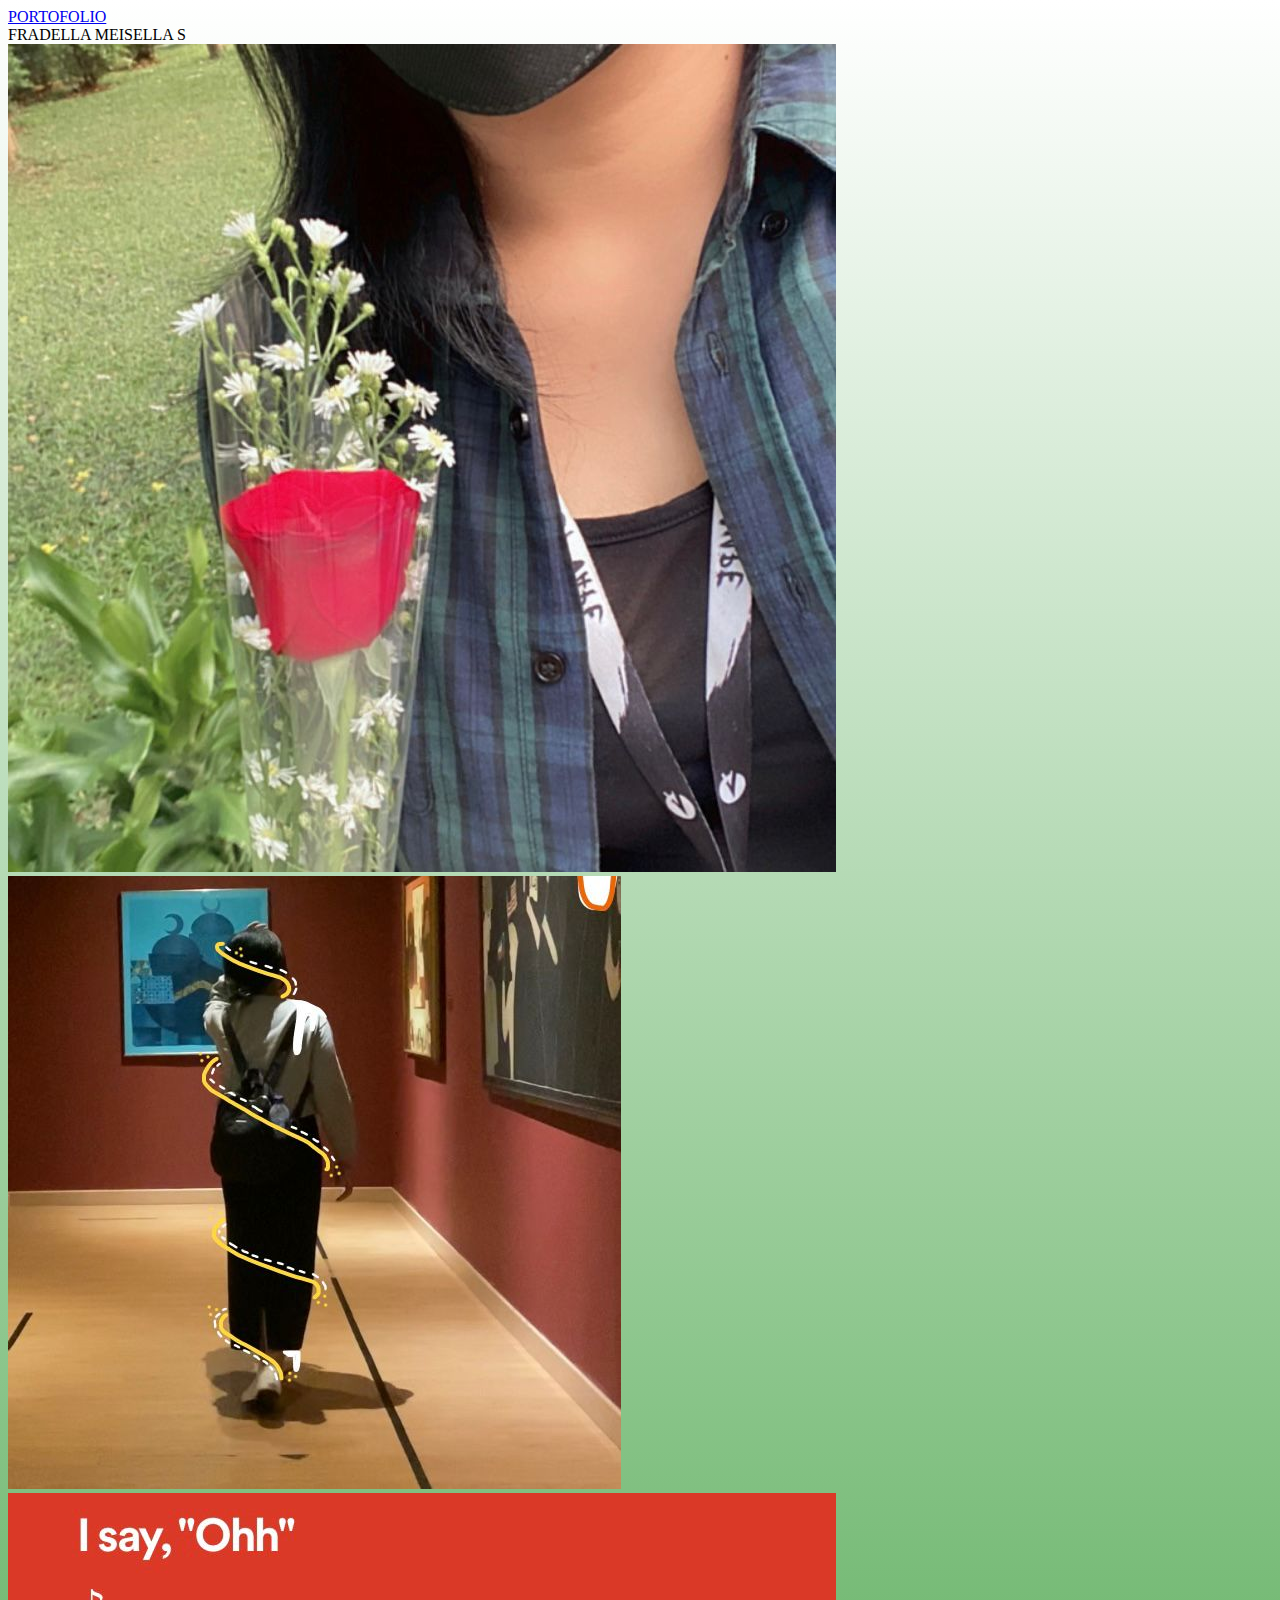
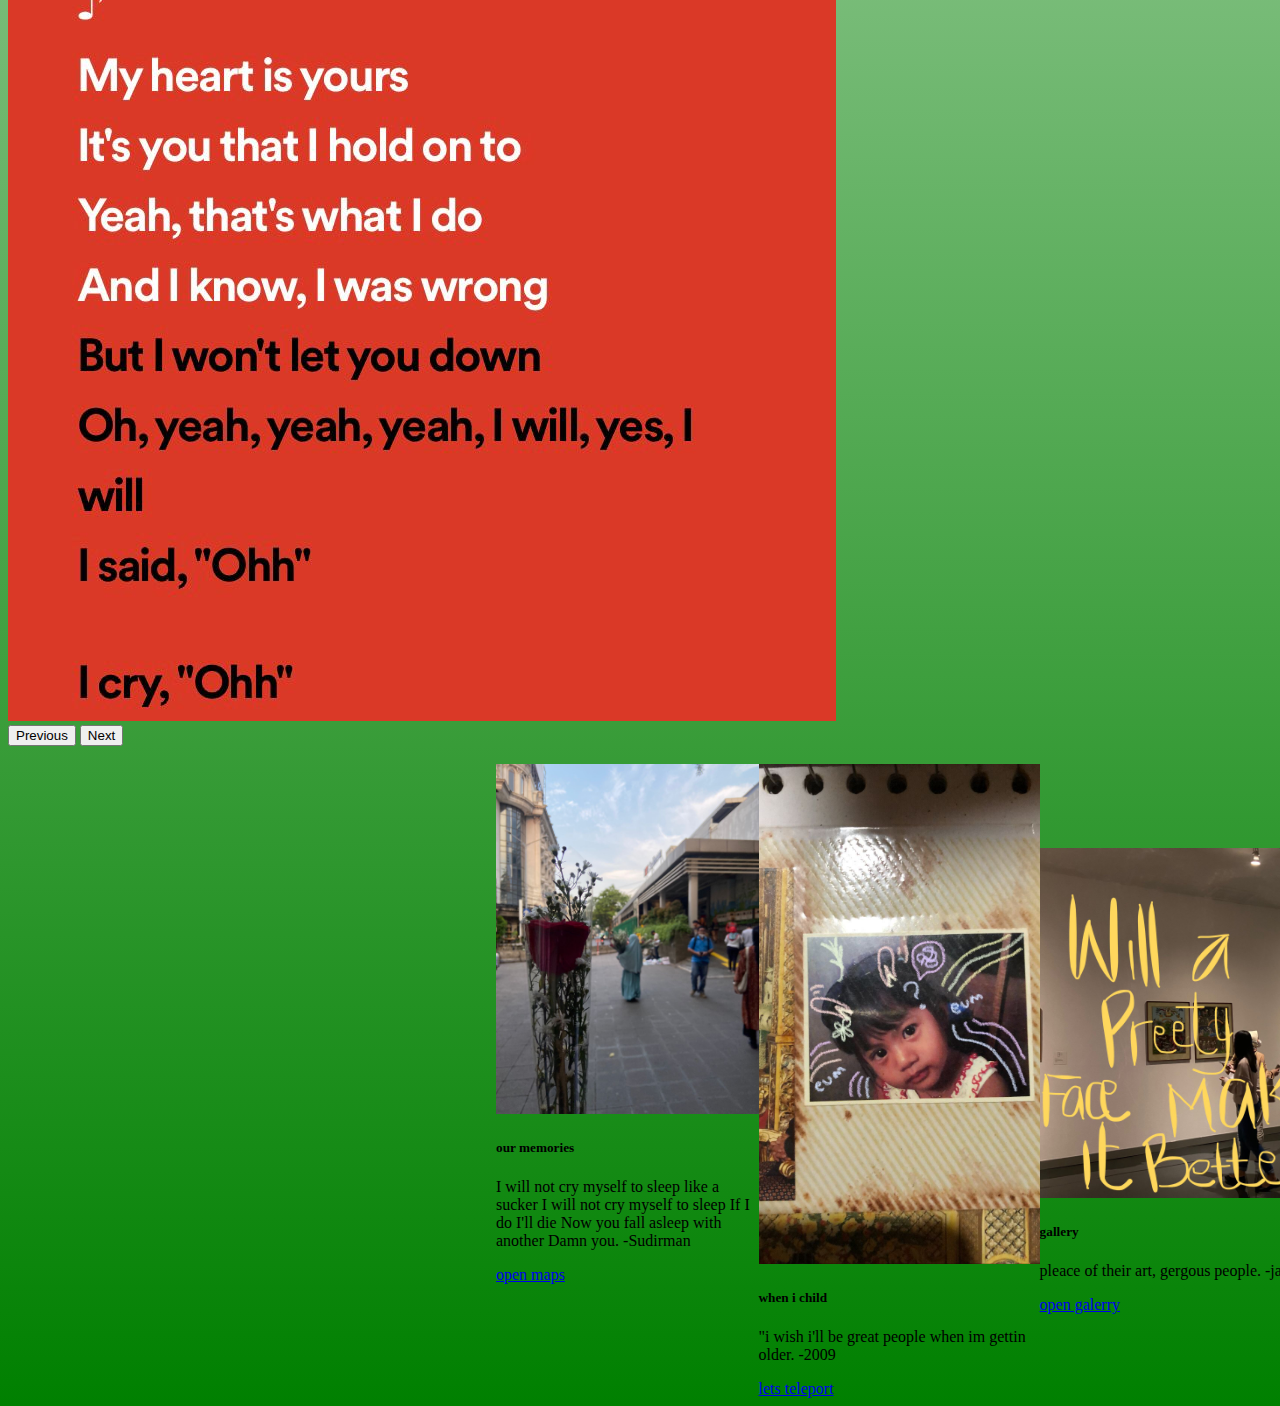
<file: index.html>
<!doctype html>
<html lang="en">
  <head>
    <meta charset="utf-8">
    <meta name="viewport" content="width=device-width, initial-scale=1">
    <title>Bootstrap demo</title>
    <link href="https://cdn.jsdelivr.net/npm/bootstrap@5.3.0-alpha3/dist/css/bootstrap.min.css" rel="stylesheet" integrity="sha384-KK94CHFLLe+nY2dmCWGMq91rCGa5gtU4mk92HdvYe+M/SXH301p5ILy+dN9+nJOZ" crossorigin="anonymous">
<title>Document</title>
    <link rel="stylesheet"
          href="style.css">
  </head>
  <body>


<!-- As a link -->
<nav class="navbar bg-success">
  <div class="container-fluid">
    <a class="navbar-brand" href="#">PORTOFOLIO</a>
  </div>
</nav>

<!-- As a heading -->
<nav class="navbar bg-body-light">
  <div class="container-fluid">
    <span class="navbar-brand mb-0 h1">FRADELLA MEISELLA S</span>
  </div>
</nav>


<div id="carouselExample" class="carousel slide">
  <div class="carousel-inner">
    <div class="carousel-item active">
      <img src="1.jpeg" class="d-block w-100" alt="...">
    </div>
    <div class="carousel-item">
      <img src="2.jpeg" class="d-block w-100" alt="...">
    </div>
    <div class="carousel-item">
      <img src="3.jpeg" class="d-block w-100" alt="...">
    </div>
  </div>
  <button class="carousel-control-prev" type="button" data-bs-target="#carouselExample" data-bs-slide="prev">
    <span class="carousel-control-prev-icon" aria-hidden="true"></span>
    <span class="visually-hidden">Previous</span>
  </button>
  <button class="carousel-control-next" type="button" data-bs-target="#carouselExample" data-bs-slide="next">
    <span class="carousel-control-next-icon" aria-hidden="true"></span>
    <span class="visually-hidden">Next</span>
  </button>
</div>
<br>

<div class="card" style="width: 18rem;display:flex;margin:auto">
  <div class="card" style="width: 18rem;">
  <img src="4.jpeg" class="card-img-top" alt="1.jpeg" style="height: 350px">
  <div class="card-body">
    <h5 class="card-title">our memories</h5>
    <p class="card-text">I will not cry myself to sleep like a sucker
I will not cry myself to sleep
If I do I'll die
Now you fall asleep with another
Damn you. 
-Sudirman</p>
    <a href="https://maps.app.goo.gl/9mpohdh2gc2P9QdP7?g_st=ic" class="btn btn-success">open maps</a>
  </div>
</div>
<br>

<div class="card" style="width: 18rem;display:flex;margin:auto">
  <div class="card" style="width: 18rem;">
  <img src="5.jpeg" class="card-img-top" alt="1.jpeg" style="height: 500px">
  <div class="card-body">
    <h5 class="card-title">when i child</h5>
    <p class="card-text">"i wish i'll be great people when im gettin older.
-2009</p>
    <a href="https://instagram.com/b09ieste?igshid=NTc4MTIwNjQ2YQ==" class="btn btn-success">lets teleport</a>
  </div>
</div>
<br>
<div class="card" style="width: 18rem;display:flex;margin:auto">
  <div class="card" style="width: 18rem;">
  <img src="6.jpeg" class="card-img-top" alt="1.jpeg" style="height: 350px">
  <div class="card-body">
    <h5 class="card-title">gallery</h5>
    <p class="card-text">pleace of their art, gergous people.
-jakarta</p>
    <a href="https://instagram.com/galerinasional?igshid=NTc4MTIwNjQ2YQ==" class="btn btn-success">open galerry</a>

  </div>
</div>
<br>
<br>






<h6>give me ur fi about me</h6>
<div class="form-floating">
  <textarea class="form-control" placeholder="Leave a comment here" id="floatingTextarea"></textarea>
  <label for="floatingTextarea">here</label>

  <br>
  <nav aria-label="..." >
    <ul class="pagination" >
      <li class="page-item disabled" style="width: 1rem;display: flex; margin: 50px;"  >
      </li>
      <li class="page-item"><a class="page-link" href="index.html">1</a></li>
      <li class="page-item active" aria-current="page">
        <a class="page-link" href="index1.html">2</a>
      </li>

    </ul>
  </nav style="margin: auto">





</div>   <script src="https://cdn.jsdelivr.net/npm/bootstrap@5.3.0-alpha3/dist/js/bootstrap.bundle.min.js" integrity="sha384-ENjdO4Dr2bkBIFxQpeoTz1HIcje39Wm4jDKdf19U8gI4ddQ3GYNS7NTKfAdVQSZe" crossorigin="anonymous"></script>

</body>
</html>
</file>
<file: style.css>
body{
    background: linear-gradient(to top, green, white)
}
</file>
